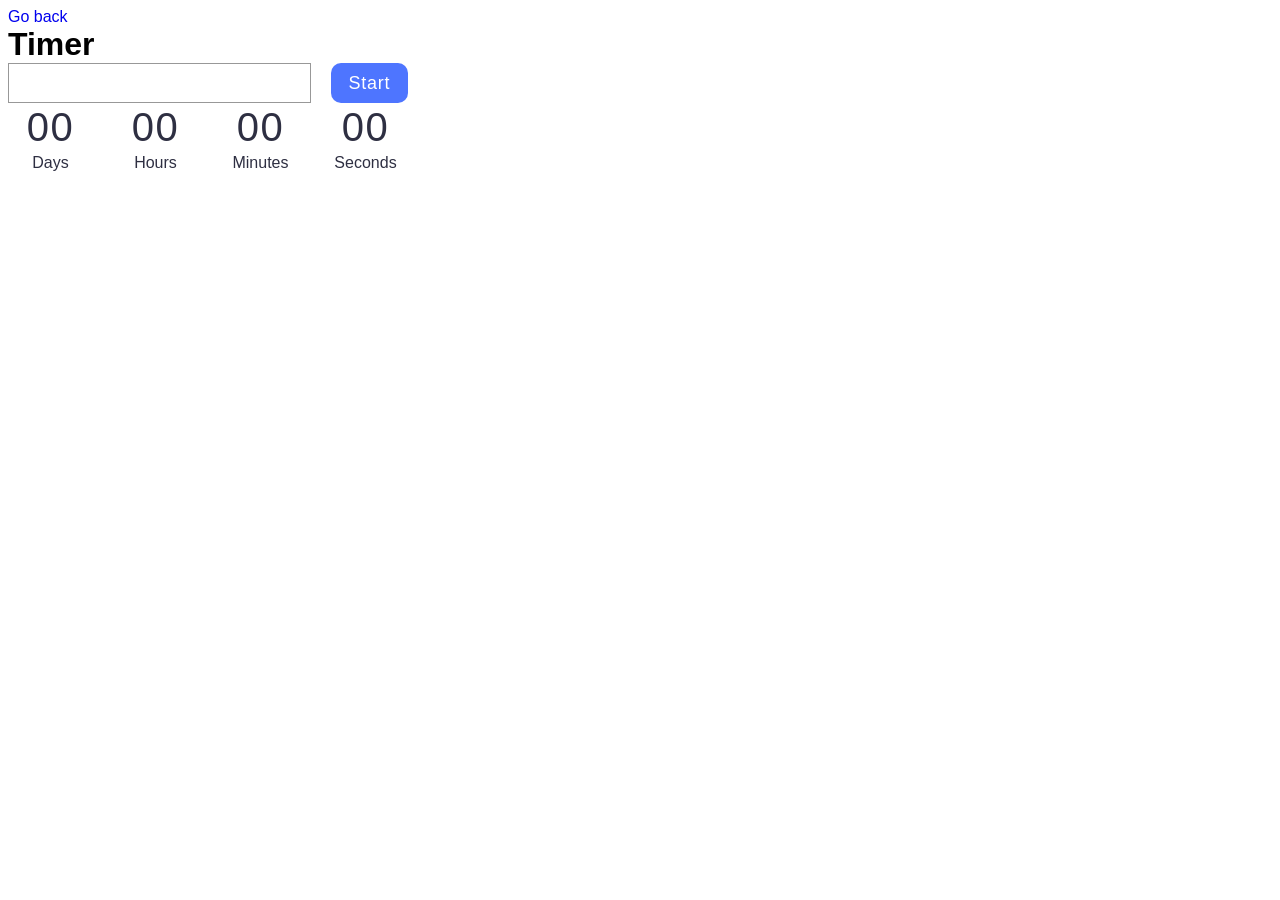
<file: src/1-timer.html>
<!doctype html>
<html lang="en">
  <head>
    <meta charset="UTF-8" />
    <meta http-equiv="X-UA-Compatible" content="IE=edge" />
    <meta name="viewport" content="width=device-width, initial-scale=1.0" />
    <title>Timer</title>
    <link rel="stylesheet" href="./css/styles.css" />
  </head>
  <body>
    <main>
        <a href="/index.html">Go back</a>
        <h1>Timer</h1>
        <div class="input">
          <input type="text" id="datetime-picker" />
          <button class="btn" type="button" data-start>Start</button>
        </div>
        <div class="timer">
          <div class="field">
            <span class="value" data-days>00</span>
            <span class="label">Days</span>
          </div>
          <div class="field">
            <span class="value" data-hours>00</span>
            <span class="label">Hours</span>
          </div>
          <div class="field">
            <span class="value" data-minutes>00</span>
            <span class="label">Minutes</span>
          </div>
          <div class="field">
            <span class="value" data-seconds>00</span>
            <span class="label">Seconds</span>
          </div>
        </div>
    </main>
    <script type="module" src="./js/1-timer.js"></script>
  </body>
</html>
</file>
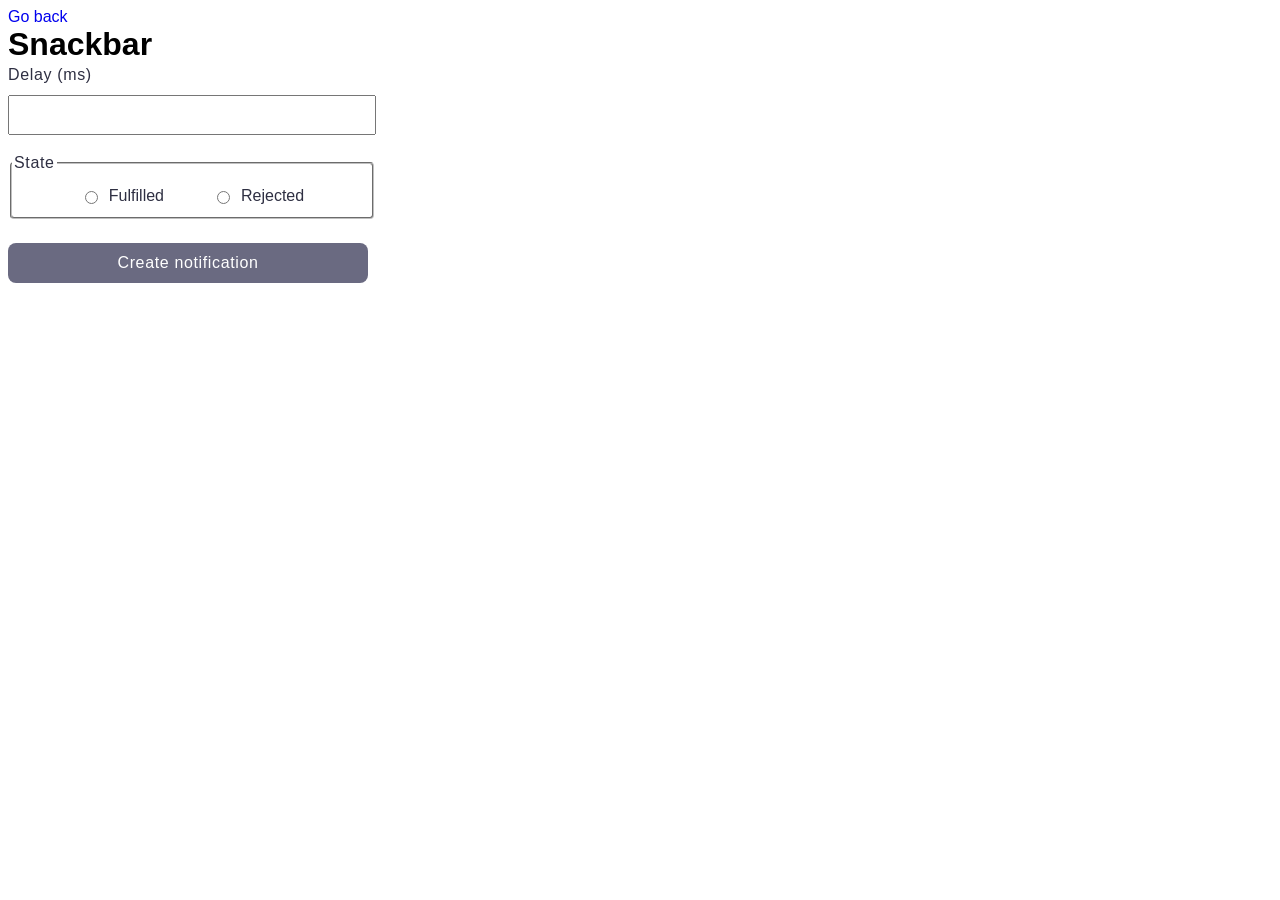
<file: src/2-snackbar.html>
<!DOCTYPE html>
<html lang="en">
  <head>
    <meta charset="UTF-8"/>
    <meta http-equiv="X-UA-Compatible" content="IE=edge"/>
    <meta name="viewport" content="width=device-width, initial-scale=1.0"/>
    <title>Snackbar</title>
    <link rel="stylesheet" href="./css/styles.css"/>
  </head>
    <main>
      <a href="/index.html">Go back</a>
      <h1>Snackbar</h1>
      <form class="form">
        <label class="label-ms">
          Delay (ms)
          <input type="number" name="delay" required/>
        </label>
        <fieldset>
          <legend>State</legend>
          <div class="radiobuttons">
            <label>
              <input type="radio" name="state" value="fulfilled" required/>
              Fulfilled
            </label>
            <label>
              <input type="radio" name="state" value="rejected" required/>
              Rejected
            </label>
          </div>
        </fieldset>
        <button type="submit">Create notification</button>
      </form>
    </main>
    <script type="module" src="./js/2-snackbar.js"></script>
  </body>
</html>
</file>
<file: src/css/styles.css>
/* Common styles */
@import url('./fonts.css');
@import url('./main.css');

/* Sections style */
@import url('./1-timer.css');
@import url('./2-snackbar.css');
</file>
